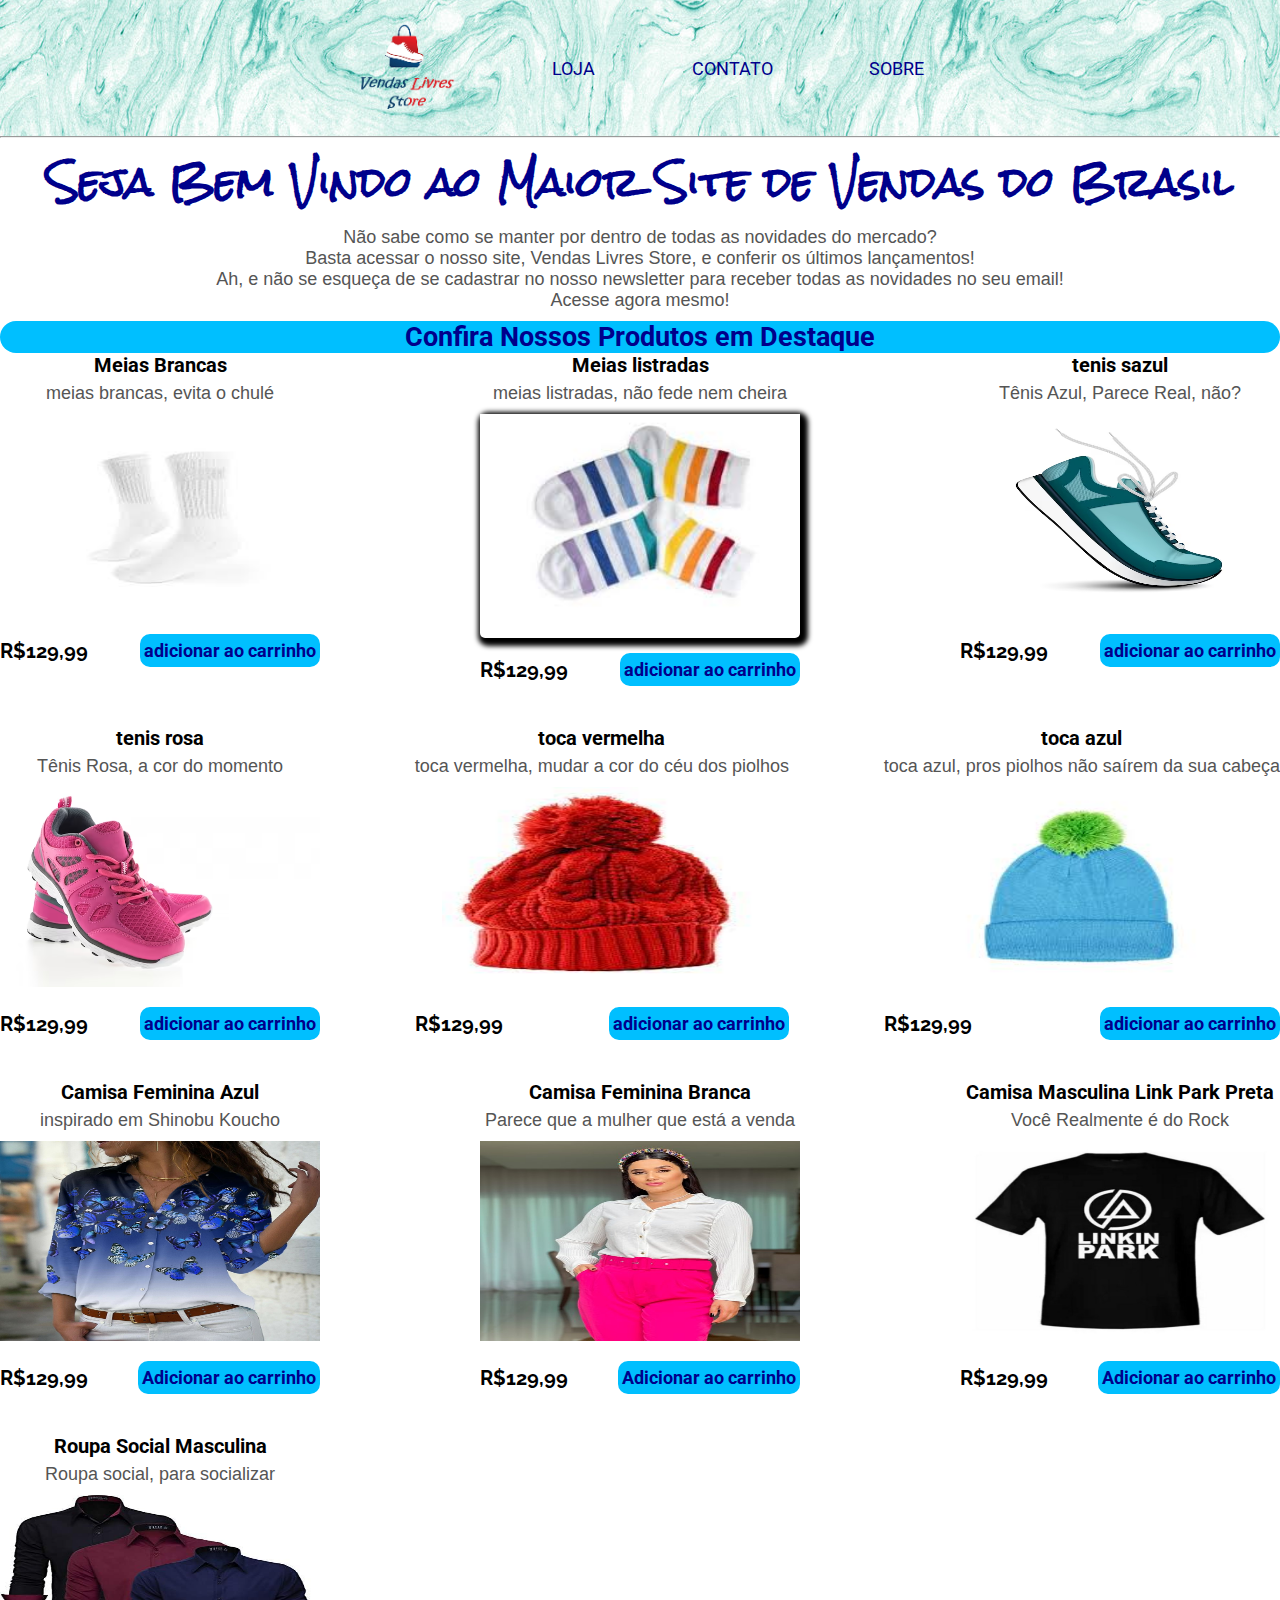
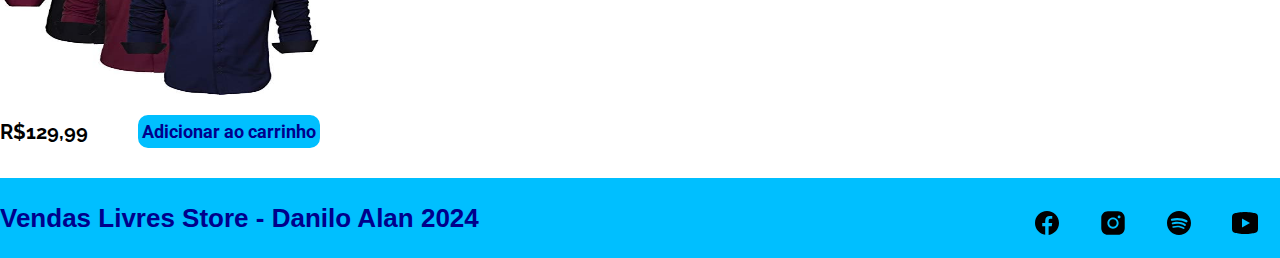
<file: index.html>
<!DOCTYPE html>
<html lang="pt-BR">
<head>
    <!-- meta: dados do navegador-->
        <meta charset="UTF-8">
        <meta http-equiv="X-UA-Compatible" content="IE=edge">
        <meta name="viewport" content="user-scalable=no, width=device-width, initial-scale=1.0">
        <meta name="description" content="Programador Front-End, Senai.">
        <meta name="keywords" content="HTML, CSS, JavaScript, Senai">
        <meta name="author" content="Danilo Alan"> 
        <title>Vendas Livres Store</title>
    <!--dados do navegador-->

    <!--link-->
    <link rel="stylesheet" href="css/style.css">
    <link rel="shortcut icon" href="images/35594.svg" type="image/svg">
</head>
<!--area do site-->
<body>
    <!-- header: cabeçalho-->
    <header class="main-header">

        <!--Navegação-->
        <nav class="main-nav-container">

            <!--Lista não ordenada-->
            <ul class="header-list-container">

                <!--Itens da lista-->
                <li class="nav-item"><!--Logotipo do site-->
                    <a href="index.html">
                        <img class="logo-zoom" src="images/logo.png" alt="logo" height="100" width="100">
                    </a>
                </li>

                <li class="nav-item">
                    <a href="loja.html">Loja</a>
                </li>

                <li class="nav-item">
                    <a href="contato.html">Contato</a>
                </li>

                <li class="nav-item">
                    <a href="sobre.html">Sobre</a>
                </li>
            </ul> 
        </nav>
        <hr>
    </header>

    <main>
        <!--titulo principal-->
        <h1 class="title-large">Seja Bem Vindo ao Maior Site de Vendas do Brasil</h1>

        <!--descrição do site-->
        <p class="description">
            Não sabe como se manter por dentro de todas as novidades do mercado?<br>
            Basta acessar o nosso site, Vendas Livres Store, e conferir os últimos lançamentos! <br>
            Ah, e não se esqueça de se cadastrar no nosso newsletter para receber todas as novidades no seu email!<br>
            Acesse agora mesmo! 
        </p>


                    <!--area de produtos-->
             <h2 class="emphasis">Confira Nossos Produtos em Destaque</h2>

        <div class="product-container">

            <div class="product"><!--1°-->
                <strong class="product-title">Meias Brancas</strong>
                <p class="description">meias brancas, evita o chulé</p>
                <img class="product-image" src="images/meia-braco.jpeg" alt="meia branca">
                <div class="product-price-container">
                <span class="product-price">R$129,99</span>
                <button class="button-hover" type="button">adicionar ao carrinho</button>
                </div>
            </div>


 
            <div class="product"><!--2°-->
                <strong class="product-title">Meias listradas</strong>
                <p class="description">meias listradas, não fede nem cheira</p>
                    <div class="product-box">
                <img class="product-image" src="images/meia-listrado.jpeg" alt="meia-listrado">
                    </div>
                <div class="product-price-container">
                <span class="product-price">R$129,99</span>
                <button class="button-hover" type="button">adicionar ao carrinho</button>
                </div>
            </div>



            <div class="product"><!--3°-->
                <strong class="product-title">tenis sazul</strong>
                <p class="description">Tênis Azul, Parece Real, não? </p>
                <img class="product-image" src="images/tenis-azul.jpeg" alt="tenis-azul">
                <div class="product-price-container">
                <span class="product-price">R$129,99</span>
                <button class="button-hover" type="button">adicionar ao carrinho</button>
                </div>
            </div>
       

            <div class="product"><!--4°-->
                <strong class="product-title">tenis rosa</strong>
                <p class="description"> Tênis Rosa, a cor do momento</p>
                <img class="product-image" src="images/tenis-rosa.jpeg" alt="tenis-rosa">
                <div class="product-price-container">
                <span class="product-price">R$129,99</span>
                <button class="button-hover" type="button">adicionar ao carrinho</button>
                </div>
            </div>
      


            <div class="product"><!--5°-->
                <strong class="product-title">toca vermelha</strong>
                <p class="description">toca vermelha, mudar a cor do céu dos piolhos</p>
                <img class="product-image" src="images/toca-vermelha.jpeg" alt="toca-vermelha">
                <div class="product-price-container">
                <span class="product-price">R$129,99</span>
                <button class="button-hover" type="button">adicionar ao carrinho</button>
                </div>
            </div>
  

          
                <div class="product"><!--6°-->
                <strong class="product-title">toca azul</strong>
                <p class="description">toca azul, pros piolhos não saírem da sua cabeça</p>
                <img class="product-image" src="images/toca-azul.jpeg" alt="toca-azul">
                <div class="product-price-container">
                <span class="product-price">R$129,99</span>
                <button class="button-hover" type="button">adicionar ao carrinho</button>
                    </div>
                </div>

          
                <div class="product">
                <strong class="product-title">Camisa Feminina Azul </strong>
                <p class="description">inspirado em Shinobu Koucho</p>
                <img class="product-image" src="images/feminina azul.jpg" alt="feminina azul">
                <div class="product-price-container">
                    <span class="product-price">R$129,99</span>
                    <button class="button-hover" type="button"> Adicionar ao carrinho</button>
                   </div>
                </div>

                <div class="product">
                <strong class="product-title">Camisa Feminina Branca</strong>
                <p class="description">Parece que a mulher que está a venda </p>
                <img class="product-image" src="images/feminina branca.jpg" alt="feminina branca">
                <div class="product-price-container">
                <span class="product-price">R$129,99</span>
                <button class="button-hover" type="button"> Adicionar ao carrinho</button>
                    </div>
                </div>

                <div class="product">
                <strong class="product-title">Camisa Masculina Link Park Preta</strong>
                <p class="description">Você Realmente é do Rock</p>
                <img class="product-image" src="images/park masculina preta.jpg" alt="link Park Masculina">
                <div class="product-price-container">
                <span class="product-price">R$129,99</span>
                <button class="button-hover" type="button"> Adicionar ao carrinho</button>
                    </div>
                </div>

                        <div class="product">
                        <strong class="product-title">Roupa Social Masculina</strong>
                        <p class="description">Roupa social, para socializar</p>
                        <img class="product-image" src="images/camisas sociais.jpg" alt="Social masculina">
                        <div class="product-price-container">
                            <span class="product-price">R$129,99</span>
                            <button class="button-hover" type="button"> Adicionar ao carrinho</button>
                        </div>
                    </div>
    </main>

    <!--rodapé do site-->
    <footer class="main-footer">
        <div class="main-footer-container"> 
            <h2 class="title-smaller"> Vendas Livres Store - Danilo Alan 2024</h2>
    
            <ul class="list-container">
    
                <li class="footer-item">
                    <a href="https://www.facebook.com/" target="_blank"><!--Target redireciona para um site externo-->
                        <img class="foto" src="images/facebook.svg" alt="facebook logo">
                    </a>
                </li>
    
            
                <li class="footer-item">
                    <a href="https://www.instagram.com/" target="_blank"><!--Target redireciona para um site externo-->
                        <img src="images/instagram.svg" alt="instagram logo">
                    </a>
                </li>
            
    
            
                <li class="footer-item">
                    <a href="https://www.spotify.com/" target="_blank"><!--Target redireciona para um site externo-->
                        <img src="images/spotify.svg" alt="spotify logo">
                    </a>
                </li>
            
                <li class="footer-item">
                    <a href="https://www.youtube.com/" target="_blank"><!--Target redireciona para um site externo-->
                        <img src="images/youtube.svg" alt="youtube logo">
                    </a>
                </li>
            </ul>
    
        </div>
<script src="script.js" defer></script>
    </footer>
</body>
</html>
</file>
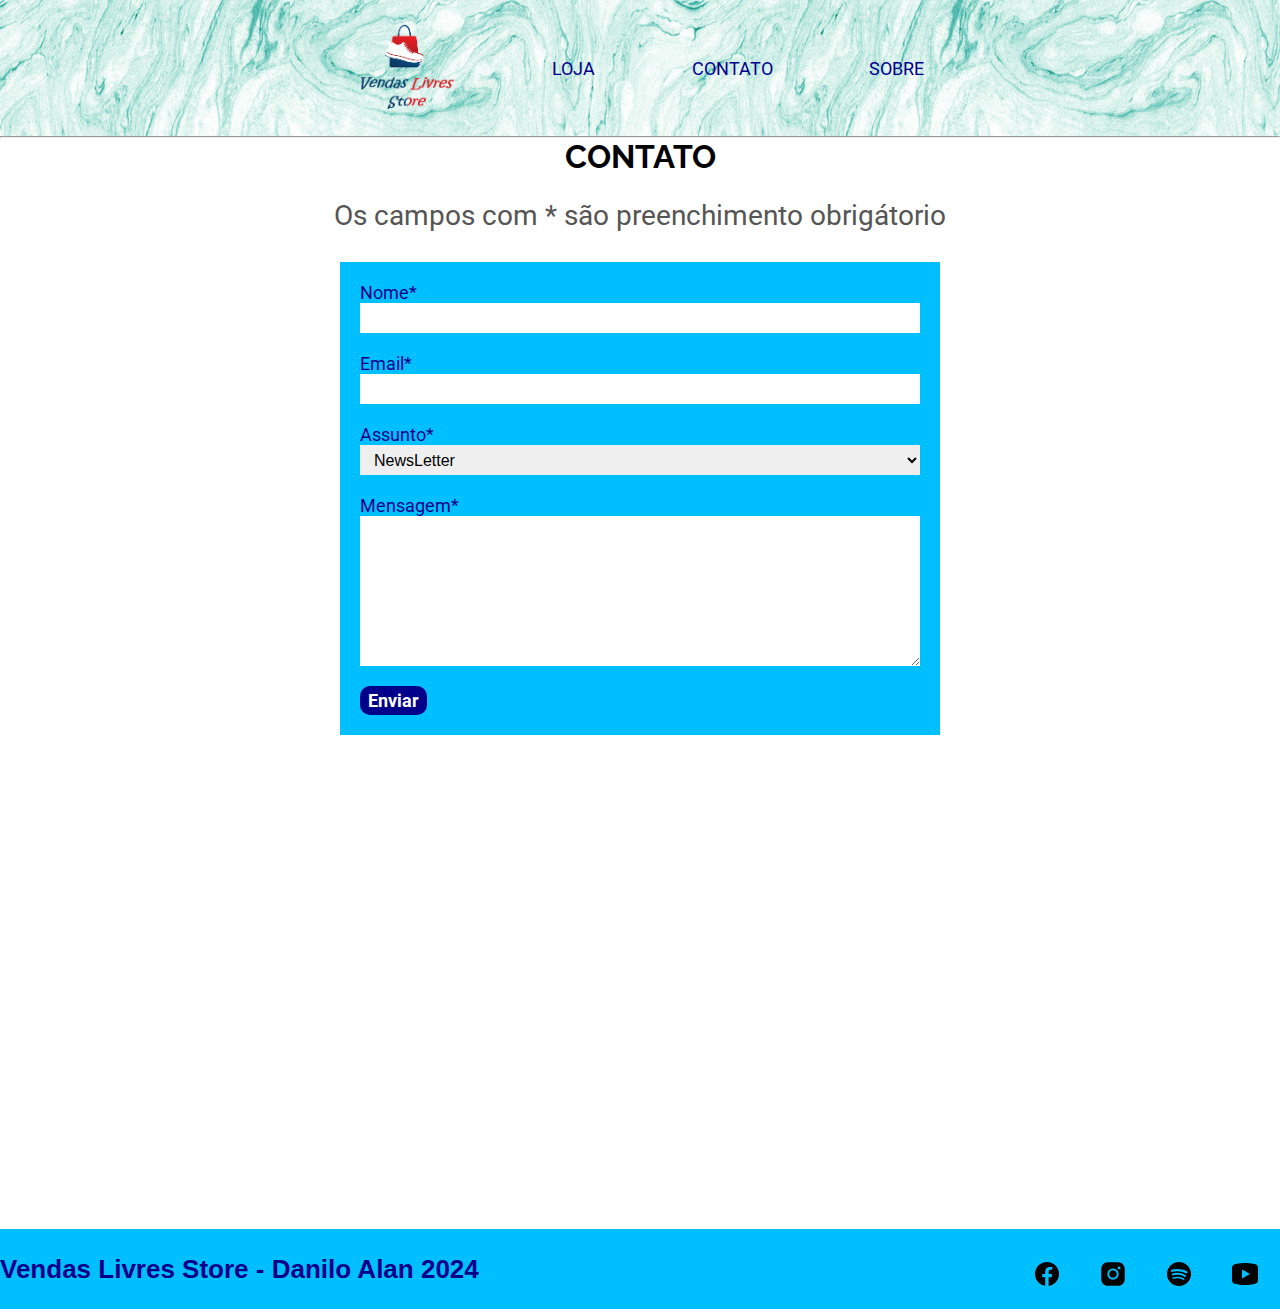
<file: contato.html>
<!DOCTYPE html>
<html lang="pt-BR">
<head>
    <!-- meta: dados do navegador-->
        <meta charset="UTF-8">
        <meta http-equiv="X-UA-Compatible" content="IE=edge">
        <meta name="viewport" content="user-scalable=no, width=device-width, initial-scale=1.0">
        <meta name="description" content="Programador Front-End, Senai.">
        <meta name="keywords" content="HTML, CSS, JavaScript, Senai">
        <meta name="author" content="Danilo Alan"> 
        <title>Vendas Livres Store | Contato</title>
    <!--dados do navegador-->

    <!--link-->
    <link rel="stylesheet" href="css/style.css">
    <link rel="shortcut icon" href="images/35594.svg" type="image/svg">
</head>
<!--area do site-->
<body>
    <!-- header: cabeçalho-->
    <header class="main-header">

        <!--Navegação-->
        <nav class="main-nav-container">

            <!--Lista não ordenada-->
            <ul class="header-list-container">

                <!--Itens da lista-->
                <li class="nav-item"><!--Logotipo do site-->
                    <a href="index.html">
                        <img class="logo-zoom" src="images/logo.png" alt="logo" height="100" width="100">
                    </a>

                </li>

                <li class="nav-item">
                    <a href="loja.html">Loja</a>
                </li>

                <li class="nav-item">
                    <a href="contato.html">Contato</a>
                </li>

                <li class="nav-item">
                    <a href="sobre.html">Sobre</a>
                </li>
            </ul> 
        </nav>
        <hr>
    
    </header>

    <main>

        <h2 class="title-median">Contato </h2>
        <p class="contact-text">Os campos com * são preenchimento obrigátorio</p>

        <!--Corpo de Formulário-->
<form class="contact">

<!--Campo de Formulário-->
            <label class="contact-label">
                Nome*
                <input class="contact-field" type="texto" required>
            </label>

            <label class="contact-label">
                Email*
                <input class="contact-field" type="email" required>
            </label>

            <label class="contact-label">
                Assunto*
            
                <select class="contact-field">
                    <option>NewsLetter</option>
                    <option>Dúvidas</option>
                    <option>Sugestões</option>
                    <option>Críticas</option>
                </select>
            </label>    
                    <label class="contact-label">
                    Mensagem*
                    <textarea class="contact-field" required></textarea>
                    </label>
            
                    <button class="button-form">Enviar</button>
            
</form>
<div class="contact-maps">
<iframe src="https://www.google.com/maps/embed?pb=!1m18!1m12!1m3!1d10398.446081370359!2d-43.28225527540075!3d-22.861460694040705!2m3!1f0!2f0!3f0!3m2!1i1024!2i768!4f13.1!3m3!1m2!1s0x997c7352b8f01f%3A0xdc43e9597c8e45ad!2sComplexo%20do%20Alem%C3%A3o%2C%20Rio%20de%20Janeiro%20-%20RJ!5e0!3m2!1spt-BR!2sbr!4v1709729753039!5m2!1spt-BR!2sbr" 
width="600" height="450" style="border:0;" allowfullscreen="" loading="lazy" referrerpolicy="no-referrer-when-downgrade"></iframe>
</div>

    </main>


   <!--rodapé do site-->
   <footer class="main-footer">
    <div class="main-footer-container"> 
        <h2 class="title-smaller"> Vendas Livres Store - Danilo Alan 2024</h2>

        <ul class="list-container">

            <li class="footer-item">
                <a href="https://www.facebook.com/" target="_blank"><!--Target redireciona para um site externo-->
                    <img class="foto" src="images/facebook.svg" alt="facebook logo">
                </a>
            </li>

        
            <li class="footer-item">
                <a href="https://www.instagram.com/" target="_blank"><!--Target redireciona para um site externo-->
                    <img src="images/instagram.svg" alt="instagram logo">
                </a>
            </li>
        

        
            <li class="footer-item">
                <a href="https://www.spotify.com/" target="_blank"><!--Target redireciona para um site externo-->
                    <img src="images/spotify.svg" alt="spotify logo">
                </a>
            </li>
        
            <li class="footer-item">
                <a href="https://www.youtube.com/" target="_blank"><!--Target redireciona para um site externo-->
                    <img src="images/youtube.svg" alt="youtube logo">
                </a>
            </li>
        </ul>

    </div>

</footer>


</body>
</html>
</file>
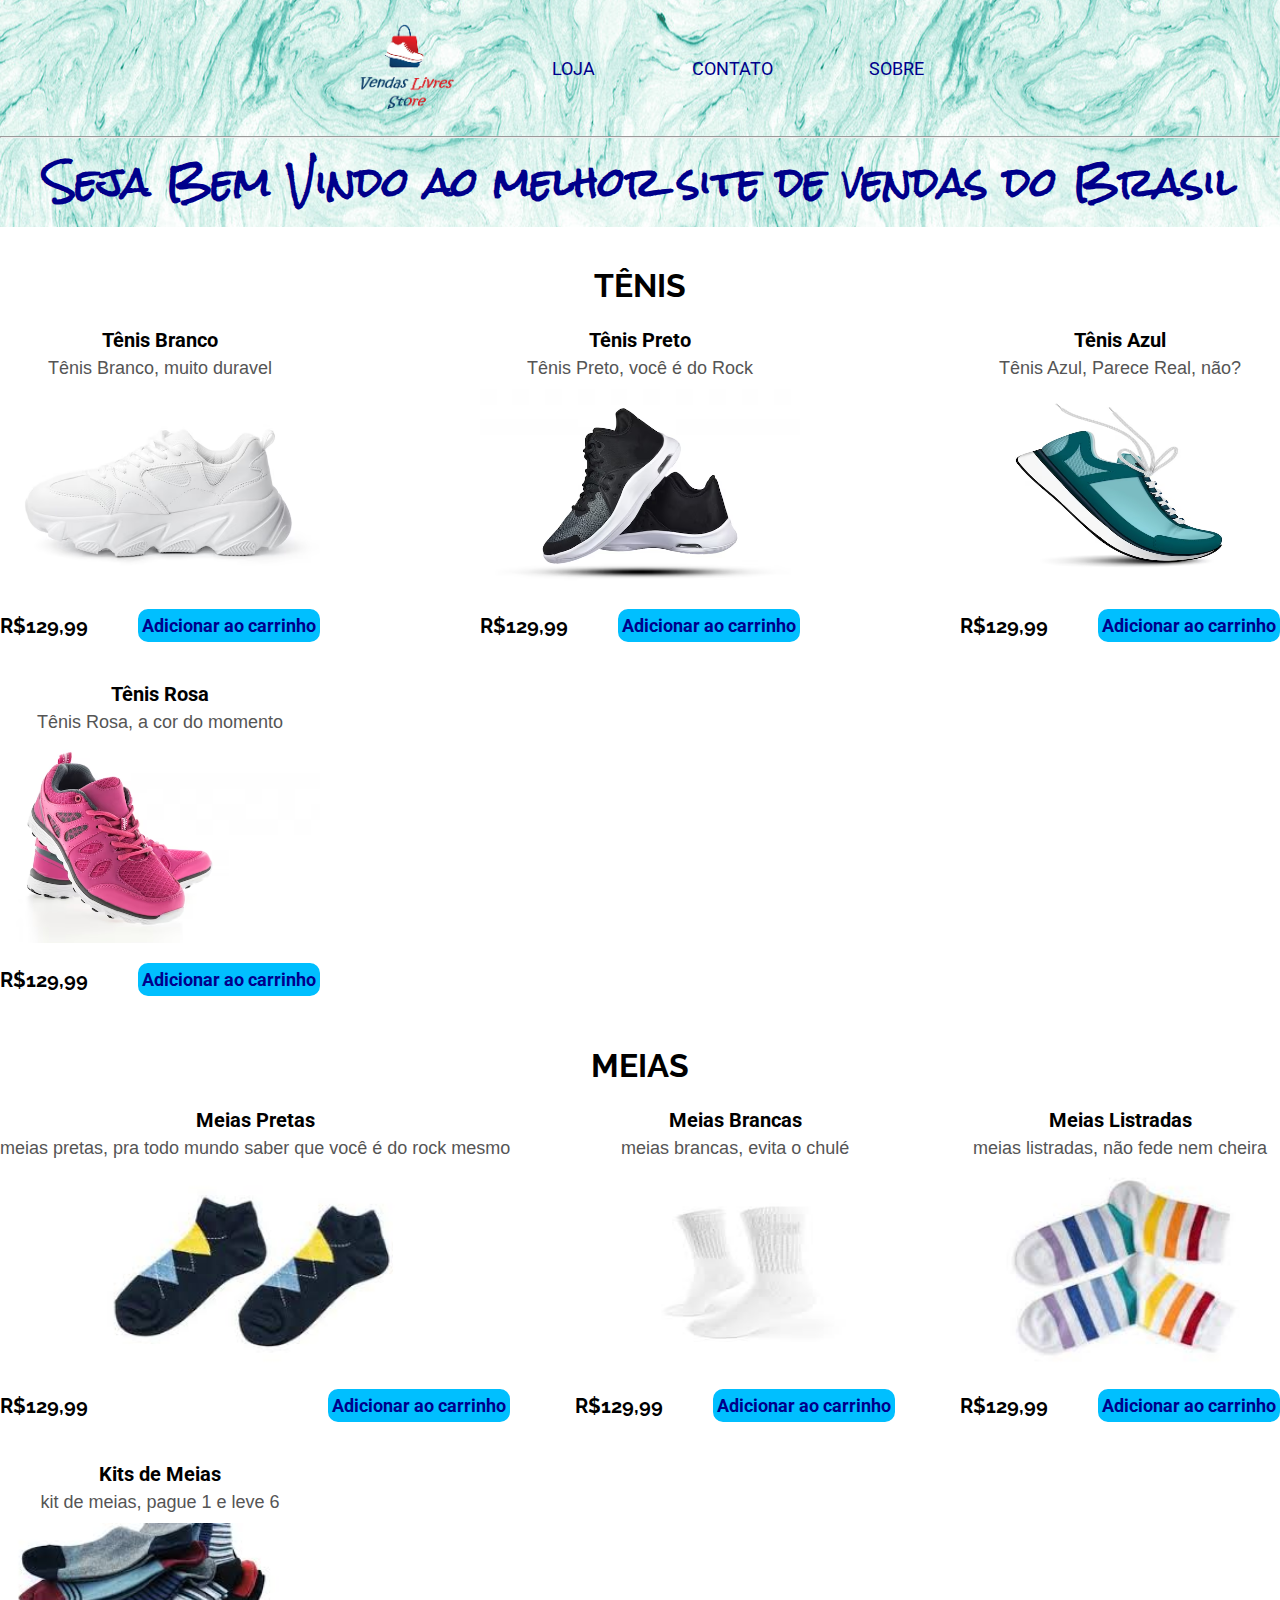
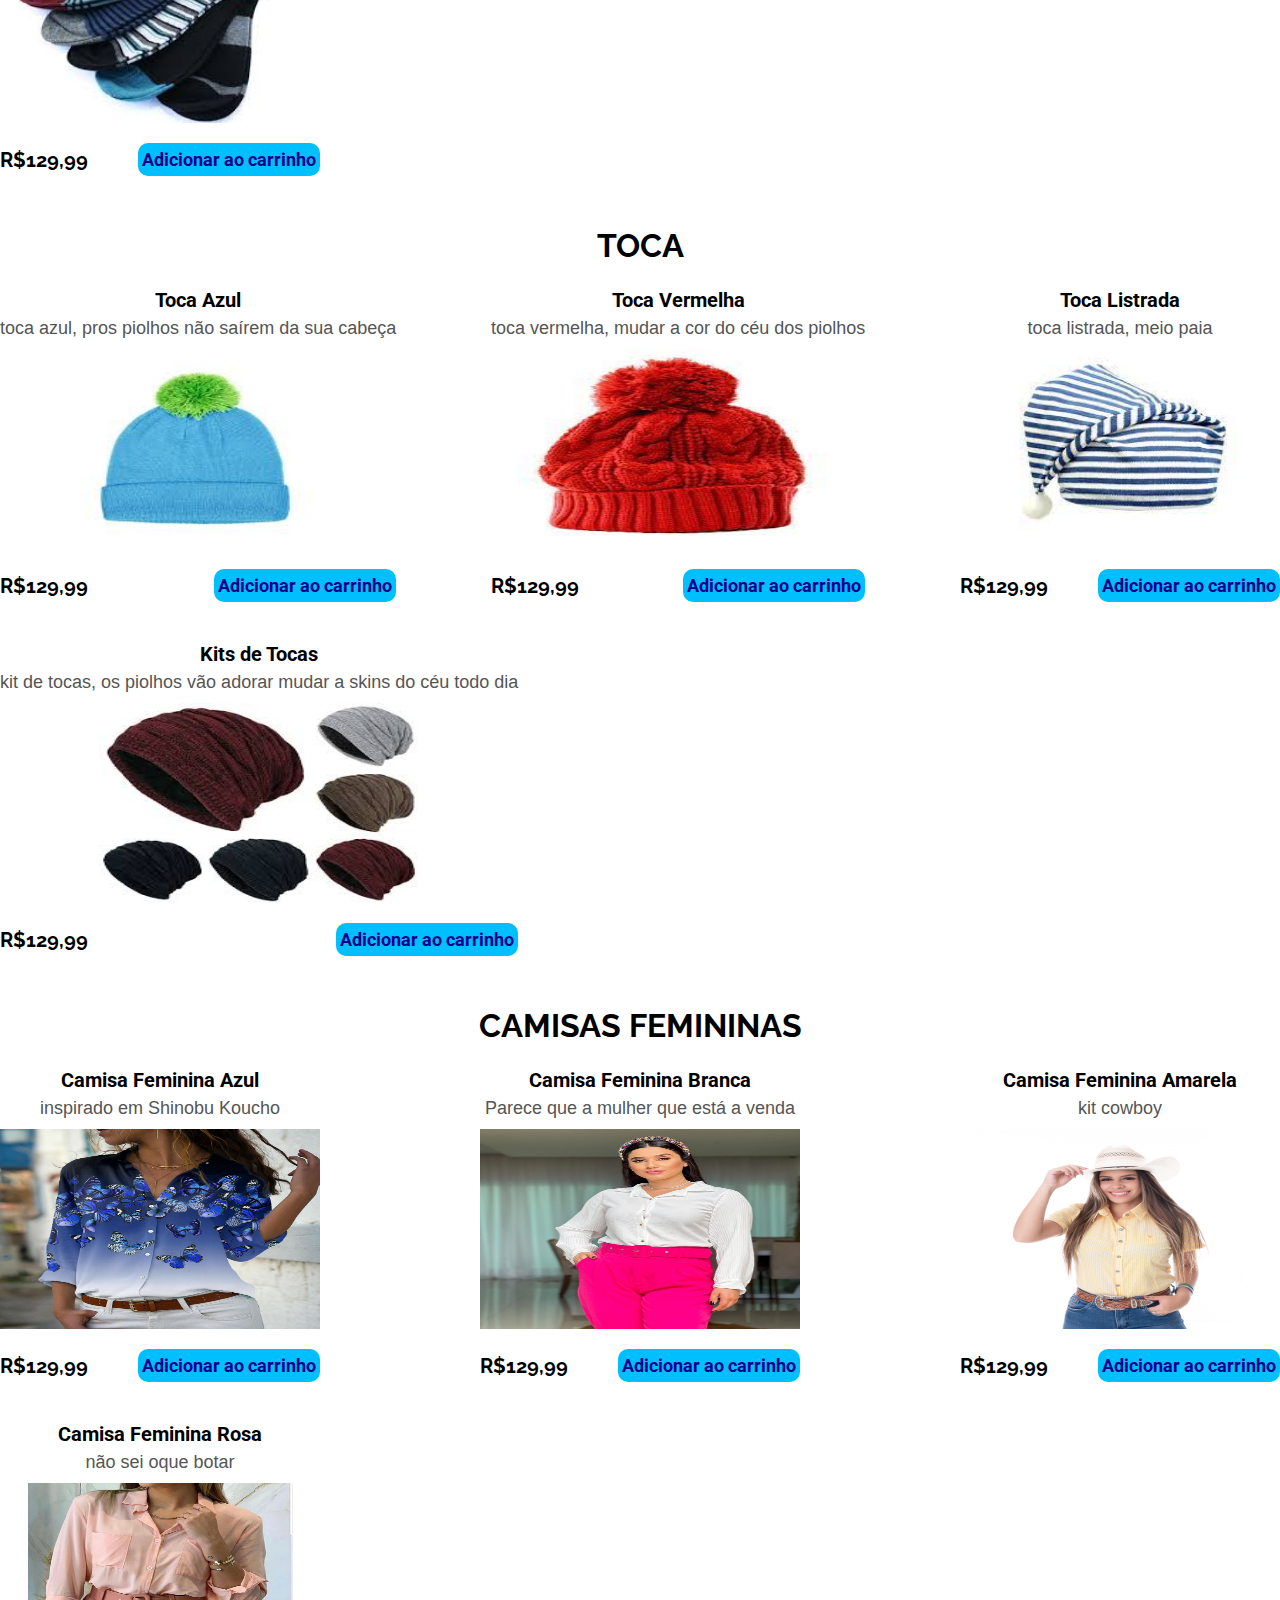
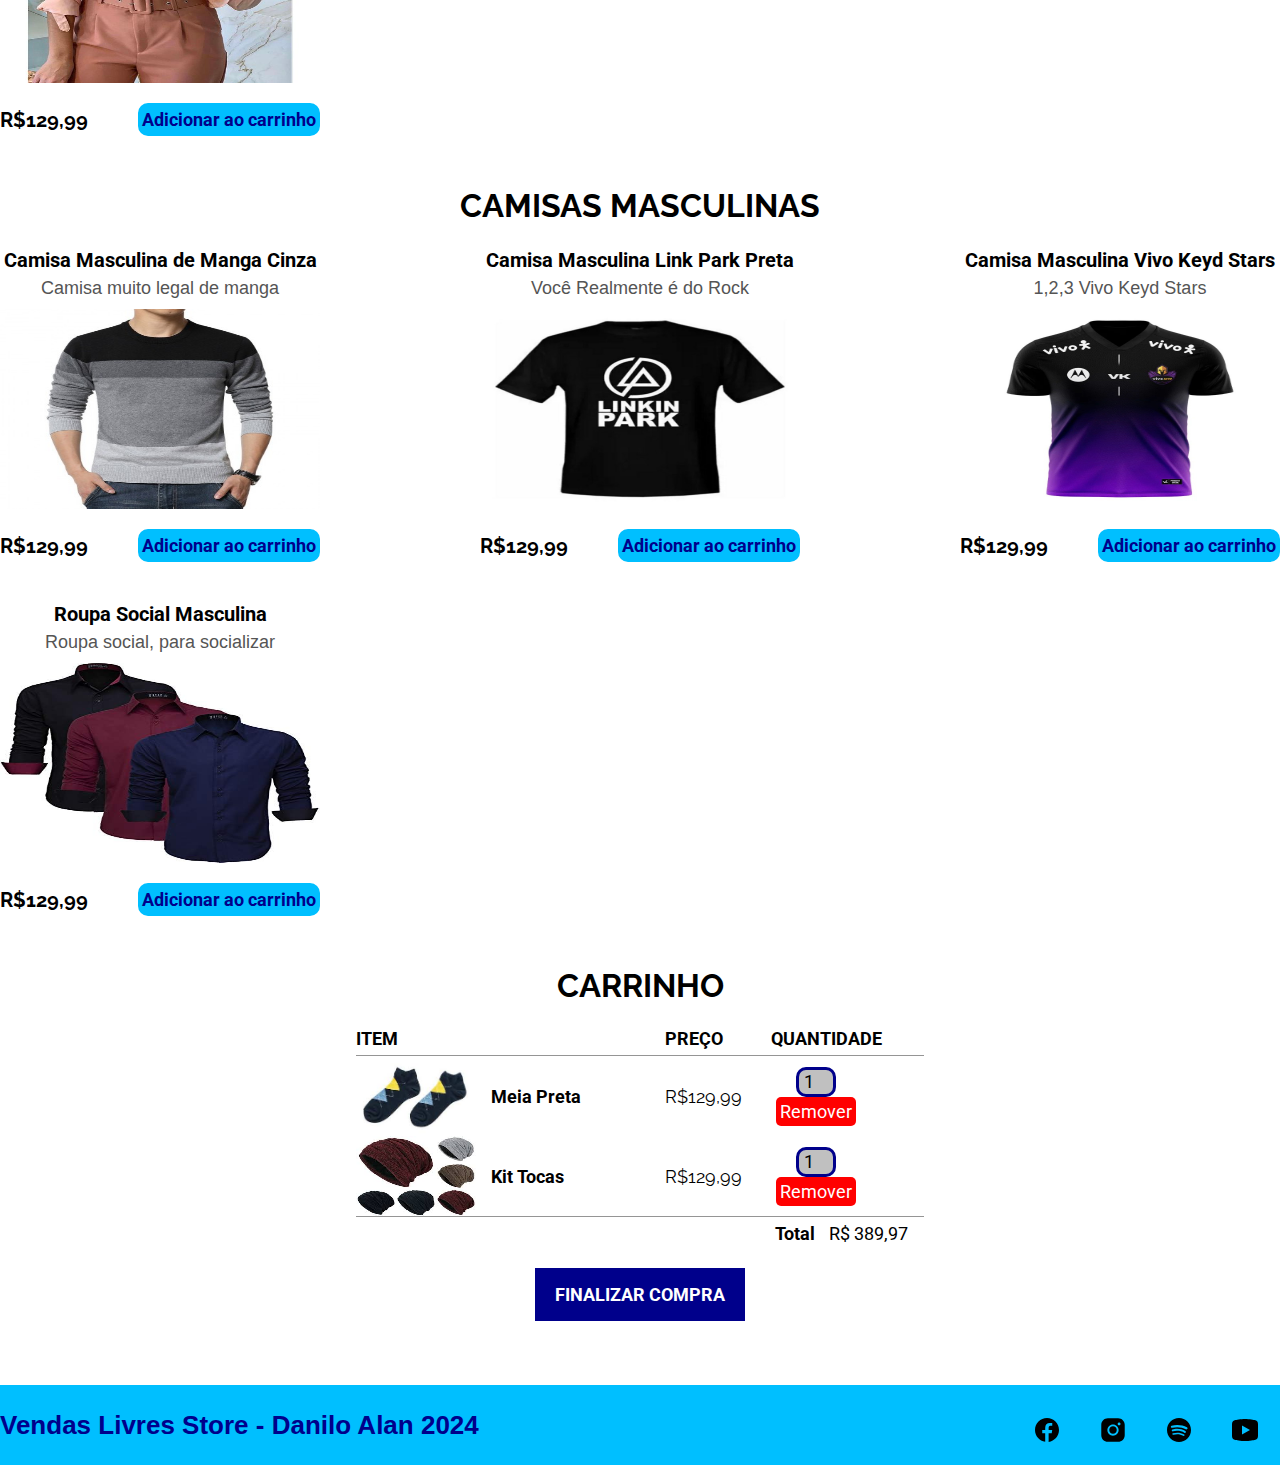
<file: loja.html>
<!DOCTYPE html>
<html lang="pt-BR">

<head>
    <!--Dados para o navegador-->
    <meta charset="UTF-8">
    <meta http-equiv="X-UA-Compatible" content="IE=edge">
    <!--Viewport é importante para a responsividade-->
    <meta name="viewport" content="user-scalable=no, width=device-width, initial-scale=1.0">
    <meta name="description" content="Programador Front-End, Senai.">
    <meta name="keywords" content="HTML, CSS, JavaScript, Senai">
    <meta name="author" content="DaniloAlan"> 

    <!--Título do site-->
    <title>vendas Livres Store | Loja</title>

    <!--Links-->
    <link rel="shortcut icon" href="images/35594.svg" type="image/svg">
    <link rel="stylesheet" href="css/style.css">
</head>

<!--Área do site-->
<body>

    <header class="main-header">

        <!--Navegação-->
        <nav class="main-nav-container">

            <!--Lista não ordenada-->
            <ul class="header-list-container">

                <!--Itens da lista-->
                <li class="nav-item"><!--Logotipo do site-->
                        <a href="index.html">
                            <img class="logo-zoom" src="images/logo.png" alt="logo" height="100" width="100">
                        </a>
                    

                </li>

                <li class="nav-item">
                    <a href="loja.html">Loja</a>

                    <ul class="sub-itens">

                        <li><a href="loja.html#tenis-section">Tênis</a></li>
                        <li><a href="loja.html#meias-section">Camisetas</a></li>
                        <li><a href="loja.html#tocas-section">Calças</a></li>

                    </ul>

                </li>

                <li class="nav-item">
                    <a href="contato.html">Contato</a>
                </li>

                <li class="nav-item">
                    <a href="sobre.html">Sobre</a>  
                </li>
            </ul> 
        </nav>
        <hr>
        <h2 class="title-large">Seja Bem Vindo ao melhor site de vendas do Brasil</h2>
    </header>

    <main class="main-about">

        <section>
            <h2 class="title-median">Tênis</h2>

            <div class="product-container">

                <div class="product">
                    <strong class="product-title">Tênis Branco</strong>
                    <p class="description">Tênis Branco, muito duravel</p>
                    <img class="product-image" src="images/tenis-branco.jpeg" alt="tenis-branco">
                    <div class="product-price-container">
                        <span class="product-price">R$129,99</span>
                        <button class="button-hover" type="button"> Adicionar ao carrinho</button>
            
                    </div>
    
                </div>

                <div class="product">
                    <strong class="product-title">Tênis Preto</strong>
                    <p class="description">Tênis Preto, você é do Rock</p>
                    <img class="product-image" src="images/tenis-preto.jpeg" alt="tenis-preto">
                    <div class="product-price-container">
                        <span class="product-price">R$129,99</span>
                        <button class="button-hover" type="button"> Adicionar ao carrinho</button>
            
                    </div>
    
                </div>

                <div class="product">
                    <strong class="product-title">Tênis Azul</strong>
                    <p class="description">Tênis Azul, Parece Real, não? </p>
                    <img class="product-image" src="images/tenis-azul.jpeg" alt="tenis-azul">
                    <div class="product-price-container">
                        <span class="product-price">R$129,99</span>
                        <button class="button-hover" type="button"> Adicionar ao carrinho</button>
            
                    </div>
    
                </div>

                <div class="product">
                    <strong class="product-title">Tênis Rosa</strong>
                    <p class="description"> Tênis Rosa, a cor do momento</p>
                    <img class="product-image" src="images/tenis-rosa.jpeg" alt="tenis-rosa">
                    <div class="product-price-container">
                        <span class="product-price">R$129,99</span>
                        <button class="button-hover" type="button"> Adicionar ao carrinho</button>
            
                    </div>
    
                </div>
        

            </div>

        </section>
        <br>
        <section>
            <h2 class="title-median">Meias</h2>

            <div class="product-container">

                <div class="product">
                    <strong class="product-title">Meias Pretas</strong>
                    <p class="description">meias pretas, pra todo mundo saber que você é do rock mesmo</p>
                    <img class="product-image" src="images/meia-preto.jpeg" alt="meia-preta">
                    <div class="product-price-container">
                        <span class="product-price">R$129,99</span>
                        <button class="button-hover" type="button"> Adicionar ao carrinho</button>
            
                    </div>
    
                </div>

                <div class="product">
                    <strong class="product-title">Meias Brancas</strong>
                    <p class="description">meias brancas, evita o chulé</p>
                    <img class="product-image" src="images/meia-braco.jpeg" alt="meia-branca">
                    <div class="product-price-container">
                        <span class="product-price">R$129,99</span>
                        <button class="button-hover" type="button"> Adicionar ao carrinho</button>
            
                    </div>
    
                </div>

                <div class="product">
                    <strong class="product-title">Meias Listradas</strong>
                    <p class="description">meias listradas, não fede nem cheira</p>
                    <img class="product-image" src="images/meia-listrado.jpeg" alt="meia-listrada">
                    <div class="product-price-container">
                        <span class="product-price">R$129,99</span>
                        <button class="button-hover" type="button"> Adicionar ao carrinho</button>
            
                    </div>
    
                </div>

                <div class="product">
                    <strong class="product-title"> Kits de Meias</strong>
                    <p class="description">kit de meias, pague 1 e leve 6</p>
                    <img class="product-image" src="images/meia-kit.jpeg" alt="kit-meias">
                    <div class="product-price-container">
                        <span class="product-price">R$129,99</span>
                        <button class="button-hover" type="button"> Adicionar ao carrinho</button>
            
                    </div>
    
                </div>



            </div>


        </section>
        <br>
        <section>
            <h2 class="title-median">Toca</h2>

            <div class="product-container">

                <div class="product">
                    <strong class="product-title">Toca Azul</strong>
                    <p class="description">toca azul, pros piolhos não saírem da sua cabeça</p>
                    <img class="product-image" src="images/toca-azul.jpeg" alt="toca-azul">
                    <div class="product-price-container">
                        <span class="product-price">R$129,99</span>
                        <button class="button-hover" type="button"> Adicionar ao carrinho</button>
            
                    </div>
    
                </div>

                <div class="product">
                    <strong class="product-title">Toca Vermelha</strong>
                    <p class="description">toca vermelha, mudar a cor do céu dos piolhos</p>
                    <img class="product-image" src="images/toca-vermelha.jpeg" alt="toca-vermelha">
                    <div class="product-price-container">
                        <span class="product-price">R$129,99</span>
                        <button class="button-hover" type="button"> Adicionar ao carrinho</button>
            
                    </div>
    
                </div>

                <div class="product">
                    <strong class="product-title">Toca Listrada</strong>
                    <p class="description">toca listrada, meio paia</p>
                    <img class="product-image" src="images/toca-listrada.jpeg" alt="toca-listrada">
                    <div class="product-price-container">
                        <span class="product-price">R$129,99</span>
                        <button class="button-hover" type="button"> Adicionar ao carrinho</button>
            
                    </div>
    
                </div>

                <div class="product">
                    <strong class="product-title"> Kits de Tocas</strong>
                    <p class="description">kit de tocas, os piolhos vão adorar mudar a skins do céu todo dia</p>
                    <img class="product-image" src="images/toca-kit.jpeg" alt="toca-kit">
                    <div class="product-price-container">
                        <span class="product-price">R$129,99</span>
                        <button class="button-hover" type="button"> Adicionar ao carrinho</button>
            
                    </div>
    
                </div>

            </div>

        </section>

        <br>

        <section>
            <h2 class="title-median">Camisas Femininas</h2>

            <div class="product-container">

                <div class="product">
                    <strong class="product-title">Camisa Feminina Azul </strong>
                    <p class="description">inspirado em Shinobu Koucho</p>
                    <img class="product-image" src="images/feminina azul.jpg" alt="feminina azul">
                    <div class="product-price-container">
                        <span class="product-price">R$129,99</span>
                        <button class="button-hover" type="button"> Adicionar ao carrinho</button>
            
                    </div>
    
                </div>

                <div class="product">
                    <strong class="product-title">Camisa Feminina Branca</strong>
                    <p class="description">Parece que a mulher que está a venda </p>
                    <img class="product-image" src="images/feminina branca.jpg" alt="feminina branca">
                    <div class="product-price-container">
                        <span class="product-price">R$129,99</span>
                        <button class="button-hover" type="button"> Adicionar ao carrinho</button>
            
                    </div>
    
                </div>

                <div class="product">
                    <strong class="product-title">Camisa Feminina Amarela</strong>
                    <p class="description">kit cowboy</p>
                    <img class="product-image" src="images/feminina marela.jpg" alt="feminina amarela">
                    <div class="product-price-container">
                        <span class="product-price">R$129,99</span>
                        <button class="button-hover" type="button"> Adicionar ao carrinho</button>
            
                    </div>
    
                </div>

                <div class="product">
                    <strong class="product-title">Camisa Feminina Rosa</strong>
                    <p class="description">não sei oque botar</p>
                    <img class="product-image" src="images/feminina rosa.jpeg" alt="feminina rosa">
                    <div class="product-price-container">
                        <span class="product-price">R$129,99</span>
                        <button class="button-hover" type="button"> Adicionar ao carrinho</button>
            
                    </div>
    
                </div>

            </div>

        </section>

        <br>

        <section>
            <h2 class="title-median">Camisas Masculinas</h2>

            <div class="product-container">

                <div class="product">

                    <strong class="product-title">Camisa Masculina de Manga Cinza</strong>
                    <p class="description">Camisa muito legal de manga</p>
                    <img class="product-image" src="images/manga M cinza.jpg" alt="camisa de manga cinza">
                    <div class="product-price-container">
                        <span class="product-price">R$129,99</span>
                        <button class="button-hover" type="button"> Adicionar ao carrinho</button>
            
                    </div>
    
                </div>

                <div class="product">
                    <strong class="product-title">Camisa Masculina Link Park Preta</strong>
                    <p class="description">Você Realmente é do Rock</p>
                    <img class="product-image" src="images/park masculina preta.jpg" alt="link Park Masculina">
                    <div class="product-price-container">
                        <span class="product-price">R$129,99</span>
                        <button class="button-hover" type="button"> Adicionar ao carrinho</button>
            
                </div>
    
                </div>

                <div class="product">
                    <strong class="product-title">Camisa Masculina Vivo Keyd Stars</strong>
                    <p class="description">1,2,3 Vivo Keyd Stars</p>
                    <img class="product-image" src="images/camisa M keyd.jpg" alt="Masculina Keyd">
                    <div class="product-price-container">
                        <span class="product-price">R$129,99</span>
                        <button class="button-hover" type="button"> Adicionar ao carrinho</button>
            
                    </div>
    
                </div>

                <div class="product">
                    <strong class="product-title">Roupa Social Masculina</strong>
                    <p class="description">Roupa social, para socializar</p>
                    <img class="product-image" src="images/camisas sociais.jpg" alt="Social masculina">
                    <div class="product-price-container">
                        <span class="product-price">R$129,99</span>
                        <button class="button-hover" type="button"> Adicionar ao carrinho</button>
            
                    </div>
    
                </div>

            </div>

        </section>
        <br>
        <section class="container">

            <h2 class="title-median">Carrinho</h2>

            <table class="cart-table">
            <thead> <!--Cabeçalho da tabela-->
                <tr> <!--Linha da tabela-->
                    <th class="table-head-item first-col">Item</th>
                    <th class="table-head-item second-col">Preço</th>
                    <th class="table-head-item third-col">Quantidade</th>
                </tr>        
            </thead>
            
            <tbody> <!--Corpo da tabela-->

                <tr class="cart-product"> 

                    <td class="product-identification"> <!--Coluna-->
                        <img class="cart-product-image" src="images/meia-preto.jpeg" alt="meia-preta">
                        <strong class="cart-product-title">Meia Preta</strong>
                    </td>

                    <td>
                        <span class="cart-product-price">R$129,99</span>
                    </td>

                    <td>
                        <input class="product-qnt-input" type="number" value="1" min="0">
                        <button class="remove-product-button" type="button">Remover</button>
                    </td>

                </tr>

                <tr class="cart-product"> 

                    <td class="product-identification"> <!--Coluna-->
                        <img class="cart-product-image" src="images/toca-kit.jpeg" alt="toca-kit">
                        <strong class="cart-product-title">Kit Tocas</strong>
                    </td>

                    <td>
                        <span class="cart-product-price">R$129,99</span>
                    </td>

                    <td>
                        <input class="product-qnt-input" type="number" value="1" min="0">
                        <button class="remove-product-button" type="button">Remover</button>
                    </td>

                </tr>

        </tbody>

        <tfoot> <!--Rodapé da tabela-->
            <tr>
                <td class="cart-total-container" colspan="3">
                    <strong>Total</strong>
                    <span>R$ 389,97</span>
                </td>
            </tr>
        </tfoot>
        </table>
        <button class="purchase-button" type="button">Finalizar compra</button>
        </section>

    </main>

<!--Rodapé do site-->
<footer class="main-footer">
    <div class="main-footer-container"> 
        <h2 class="title-smaller"> Vendas Livres Store - Danilo Alan 2024</h2>

        <ul class="list-container">

            <li class="footer-item">
                <a href="https://www.facebook.com/" target="_blank"><!--Target redireciona para um site externo-->
                    <img class="foto" src="images/facebook.svg" alt="facebook logo">
                </a>
            </li>

        
            <li class="footer-item">
                <a href="https://www.instagram.com/" target="_blank"><!--Target redireciona para um site externo-->
                    <img src="images/instagram.svg" alt="instagram logo">
                </a>
            </li>
        

        
            <li class="footer-item">
                <a href="https://www.spotify.com/" target="_blank"><!--Target redireciona para um site externo-->
                    <img src="images/spotify.svg" alt="spotify logo">
                </a>
            </li>
        
            <li class="footer-item">
                <a href="https://www.youtube.com/" target="_blank"><!--Target redireciona para um site externo-->
                    <img src="images/youtube.svg" alt="youtube logo">
                </a>
            </li>
        </ul>

    </div>

</footer>

</body>
</html>
</file>
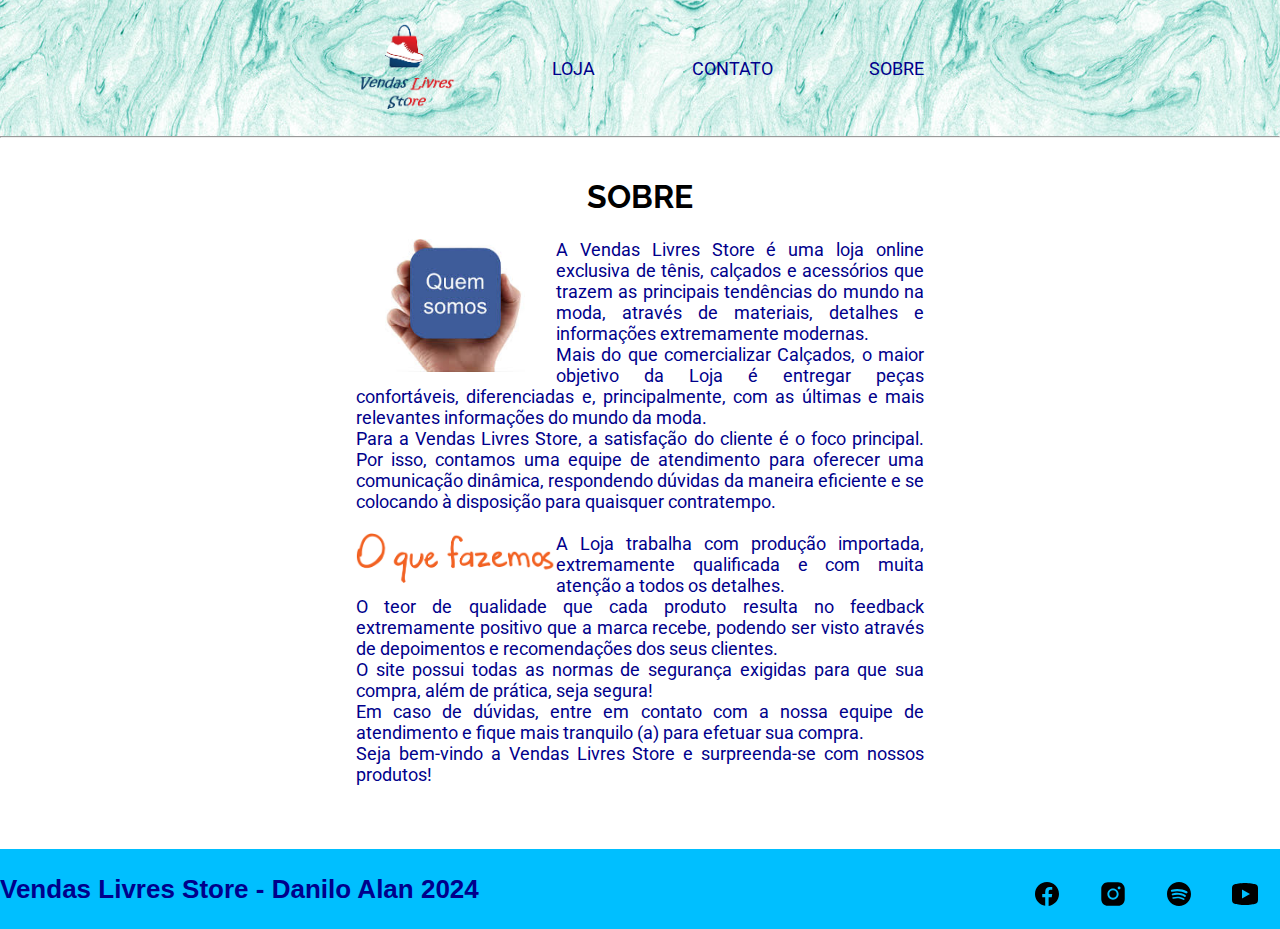
<file: sobre.html>
<!DOCTYPE html>
<html lang="pt-BR">
<head>
    <!-- meta: dados do navegador-->
        <meta charset="UTF-8">
        <meta http-equiv="X-UA-Compatible" content="IE=edge">
        <meta name="viewport" content="user-scalable=no, width=device-width, initial-scale=1.0">
        <meta name="description" content="Programador Front-End, Senai.">
        <meta name="keywords" content="HTML, CSS, JavaScript, Senai">
        <meta name="author" content="Danilo Alan"> 
        <title>Vendas Livres Store | Sobre</title>
    <!--dados do navegador-->

    <!--link-->
    <link rel="stylesheet" href="css/style.css">
    <link rel="shortcut icon" href="images/35594.svg" type="image/svg">
</head>
<!--area do site-->
<body>
    <!-- header: cabeçalho-->
    <header class="main-header">

        <!--Navegação-->
        <nav class="main-nav-container">

            <!--Lista não ordenada-->
            <ul class="header-list-container">

                <!--Itens da lista-->
                <li class="nav-item"><!--Logotipo do site-->
                    <a href="index.html">
                        <img class="logo-zoom" src="images/logo.png" alt="logo" height="100" width="100">
                    </a>
                </li>

                <li class="nav-item">
                    <a href="loja.html">Loja</a>
                </li>

                <li class="nav-item">
                    <a href="contato.html">Contato</a>
                </li>

                <li class="nav-item">
                    <a href="sobre.html">Sobre</a>
                </li>
            </ul> 
        </nav>
        <hr>
    </header>

    <main class="main-about"> <!--conteudo-->

            <div class="container"> <!--area do conteudo-->
            
        <h2 class="title-median">Sobre</h2>
        <img  class="about-image" src="images/sobre.png" alt="sobre">
        <p class="about-description">A Vendas Livres Store é uma loja online exclusiva de tênis,
             calçados e acessórios que trazem as principais tendências do mundo na moda,
              através de materiais, detalhes e informações extremamente modernas. <br>
               Mais do que comercializar  Calçados, o maior objetivo da Loja é entregar peças confortáveis,
                diferenciadas e, principalmente, com as últimas e mais relevantes informações do mundo da moda.<br>
                 Para a Vendas Livres Store, a satisfação do cliente é o foco principal.
                  Por isso, contamos uma equipe de atendimento para oferecer uma comunicação dinâmica,
                      respondendo dúvidas da maneira eficiente e se colocando à disposição para quaisquer contratempo.
     
                    </p>
                    <br>

        <img  class="about-image" src="images/fazemos.png" alt="fazemos"> 
        <p class="about-description"> A Loja trabalha com produção importada, extremamente qualificada e com muita atenção a todos os detalhes.<br>                
                O teor de qualidade que cada produto resulta no feedback extremamente positivo que a marca recebe,
                 podendo ser visto através de depoimentos e recomendações dos seus clientes.<br>
                  O site possui todas as normas de segurança exigidas para que sua compra, além de prática, seja segura!<br> 
                  Em caso de dúvidas, entre em contato com a nossa equipe de atendimento e fique mais tranquilo (a) para efetuar sua compra.<br>
                  Seja bem-vindo a Vendas Livres Store e surpreenda-se com nossos produtos!</p>

                </div>
    </main>

<!--rodapé do site-->
<footer class="main-footer">
    <div class="main-footer-container"> 
        <h2 class="title-smaller"> Vendas Livres Store - Danilo Alan 2024</h2>

        <ul class="list-container">

            <li class="footer-item">
                <a href="https://www.facebook.com/" target="_blank"><!--Target redireciona para um site externo-->
                    <img class="foto" src="images/facebook.svg" alt="facebook logo">
                </a>
            </li>

        
            <li class="footer-item">
                <a href="https://www.instagram.com/" target="_blank"><!--Target redireciona para um site externo-->
                    <img src="images/instagram.svg" alt="instagram logo">
                </a>
            </li>
        

        
            <li class="footer-item">
                <a href="https://www.spotify.com/" target="_blank"><!--Target redireciona para um site externo-->
                    <img src="images/spotify.svg" alt="spotify logo">
                </a>
            </li>
        
            <li class="footer-item">
                <a href="https://www.youtube.com/" target="_blank"><!--Target redireciona para um site externo-->
                    <img src="images/youtube.svg" alt="youtube logo">
                </a>
            </li>
        </ul>

    </div>

</footer>


</body>
</html>
</file>
<file: css/style.css>
@import url('https://fonts.googleapis.com/css2?family=Madimi+One&family=Raleway:ital,wght@0,100..900;1,100..900&family=Roboto&family=Rock+Salt&display=swap');
/*reset*/

*{ margin: 0;
padding: 0;
box-sizing: border-box;}


/*dar a fonte a todo body, com peso regular a 400 e tamanho 22px
caso não tenha a fonte importada vai usar a secundaria*/
body, button, input {
    font: 400 18px "Roboto", sans-serif;
}

li{
    list-style: none;
}
/*reset*/

:root {
    --blue: #00008B;
    --gray: #555555;
    --skyblue: #00bFFF;
    --silver: #c0c0c0;
    --red: #ff0000;
    ---white: #ffffff;
    --darkgray: #959595;
}

.red {
    color: red;
    font-family: "Rock Salt", cursive;
}

.main-header {
    background-image:url(background-image.png);
    background-position:50% 39% ;/*alinhamento nos eixos x e y*/
    display: flex;  /* colocar elementos centralizados */
    flex-direction: column; /*alinhar elementos em baixo um do outro*/
    align-items: center; /*centralizar elementos*/
}

.main-nav-container {
width: 100%; /*cupar toda area disponivel*/
max-width: 600px; /*travar a largura maxima em definir para objetos*/
padding: 0 16px; /*primerio é cima  e baixo, segundo é esquerda e direita*/

}

.header-list-container {
    display: flex;
    justify-content: space-between; /*espaçamento entre itens*/
    align-items: center;
    padding: 16px 0;
}

.nav-item {
text-transform: uppercase; /*transformar letras em maiúsculas*/
color:#00008B ;
}

.nav-item a {
  text-decoration: none;/**/
  color: inherit; /*herda a cor do pai()nsv item*/
}

.nav-item :hover{
transition: 0.2s; /*atrasar o tempo que a cor muda*/
    color:#00008bb3;
}

hr {
    width: 100%;
}

.main-about {
    padding: 40px 0 64px;
}

.container {
    max-width: 600px;
    padding: 0 16px;
    margin: 0 auto;
}
.title-median {
    font-family: "Raleway", sans-serif; /*pega a fonte importada, caso não encontre utiliza a sans-serif (padrão)*/
font-size: 32px;
text-align: center;
text-transform: uppercase;
margin-bottom: 24px;
}

.about-image {
    float:left; /*alinha a imagem a esquerda*/
    margin: 0 20x 10px 0;
    /*diminuir o tamanho das imagens */
    width: 200px;/*largura*/
    height: auto;/*altura, evita a distorção das imagens*/
}

.about-description {
color: var(--blue) ; /*utiliza variavel de cor criado anteiormente*/
text-align: justify; /*justifica o texto*/
}

/*Footer*/

.main-footer{
    background-color: var(--skyblue); /*cor do fundo*/
padding: 15px 0;/*espaçamento cima/baixo, esquerda/direita*/
}

.list-container{

    display: flex; /*deixar tudo na mesma linha*/
    align-items: center;/*alinha itens no centro*/
    justify-content: space-between;/*coloca nome de ladoa lista de conteudo*/
}

.main-footer-container{

    display: flex; /*deixar tudo na mesma linha*/
    align-items: center;/*alinha itens no centro*/
    justify-content: space-between;/*coloca nome de ladoa lista de conteudo*/
}

.title-smaller {
    font-family: "Relaway", sans-serif; /*importa a fonte*/
    font-size: 26px; /*aumenta o tamanho das letras*/
color: var(--blue); /*aplica cor de acordo com a variavel*/
}

.footer-item {
    width: 50px;
    height: 50px;
    padding: 15px 0;/*espaçamento cima/baixo, esquerda/direita*/
}

.footer-item + .footer-item {
    margin-left: 16px; /*aplica a mesma class seguindo em diante, ate chegar no fim*/
}




/*CONTATO.HTML*/

.contact-text {
text-align: center;
margin-bottom: 30px;
font-size: 28px;
color: var(--gray);
}

.contact {
    background-color: var(--skyblue); /*cor do fundo do formulario*/
    padding: 20px; /*espaçamento*/
    max-width: 600px; /*tamanho definido para o projeto*/
    margin-left: auto;/*empurra para a direita*/
    margin-right: auto;/*empurra para a esquerda*/
    margin-bottom: 20px;
}

.contact-label {

display: block; /*coloca os elementos um em cima do outro */
margin-bottom: 20px; /*espaçamento para baixo*/
color: var(--blue);
}

.contact-field {
    display: block; /*coloca os elementos um em cima do outro */
width: 100%; /*ocupa o espaço maximo disponivel*/
height: 30px; /*aumenta a altura do campo*/
font-size: 16px; /*aumenta o tamanho da fonte*/
padding-left: 10px; /*empurra o elemento para dentro do campo para a esquerda*/
border: none;
}

.contact-field:focus { /*troca a cor de fundo da area do formulario*/
    background-color: var(--silver); /*cor de fundo */
    outline: none; /*remove a linha interna do formulario*/
}

textarea.contact-field {
    height: 150px; /*altera a altura do campo*/
    padding: 10px;/* dar espaçamento */
    font-family: "Roboto",Calibri;
}

.button-form {
background-color: var(--blue); /* cor de fundo*/
color: var(---white); /*cor da fonte do botao*/
border-radius: 10px; /*curvatura*/
border: 2px solid var(--blue);
padding: 2px 6px; /*espaçamento*/
font-weight: bold;
cursor: pointer; /*muda a seta para a mao*/
}

.button-form:hover {
background-color: var(---white);
color: var(--blue);
}

.contact-maps {
 max-width: 600px;
 margin-left: auto;
 margin-right: auto;
 padding-bottom: 20px;
}


/*index*/

.title-header {
    font-family: "Madimi One", cursive; /*fonte importadaa*/
    color: var(--blue); /*cor da letra*/
    font-size: 38px; /*tamanho*/
    padding-bottom: 10px; /*espaçamento*/
}

.title-large {
    font-family: "Rock Salt", cursive; /*fonte importada*/
    font-size: 38px; /*tamango da fonte*/
    color: var(--blue);
    text-align: center;/*alinhar no centro*/
}

.description {
    text-align: center;
    color: var(--gray);
    padding-bottom: 10px;
    font-family: "Ralawey",sans-serif;
}

.emphasis {
background-color: var(--skyblue);
color: var(--blue);
border-radius: 25px;
text-align: center;
}

.product-container {
display: flex;
flex-wrap: wrap;
justify-content: space-between;
gap: 40px;
padding-bottom: 30px;
}

.product{
    display: flex;
    flex-direction: column;
    align-items: center;
}

.product-title {
    font-size:20px;
    margin-bottom: 6px;
}

.product-image {
    width: 320px;
    height: 200px;
    margin-bottom: 20px;
}

.product-price-container{
width: 100%;
display: flex;
justify-content: space-between;
align-items: center;
}

.product-price {
    font-family: "Raleway", sans-serif;
    font-weight: bold;
    font-size: 20px;
}

.button-hover {
    background-color: var(--skyblue);
    color: var(--blue);
border: 2px solid var(--skyblue);
border-radius: 10px;
cursor: pointer; /*muda a seta para a mao*/
padding: 4px 2px; /*espaçamento*/
font-weight: bold;
}

.button-hover:hover {
    background-color:transparent;
    color: var(--skyblue);
border: 2px solid var(--blue);
}

.cart-table {
    width: 100%;
    border-collapse: collapse; /*tira a pequena abertura na borda*/
}

.table-head-item {
    text-align: start;
    border-bottom: 1px solid var(--darkgray);  /*Adiciona a linha da borda*/
    padding-bottom: 6px;
    text-transform: uppercase; /*Transforma em maiúsculo*/
}

.second-col.third-col {
    width: 25%;
}

.cart-product {
    padding: 8px;
}

.product-identification {
    display: flex;
    align-items: center;
}

.cart-product-image {
    width: 120px;
    height: 80px;
}

.cart-product-title{
    margin-left: 15px;
}

.cart-product-price {
    font-family:"Raleway", sans-serif;
}

.product-qnt-input {
    width: 40px;
    height: 30px;
    border: 3px solid var(--blue);
    border-radius: 10px;
    background-color: var(--silver);
    text-align: center;
    display: flex;
    margin-left: 25px;
}

.remove-product-button {
    background-color: var(--red);
    color: var(---white);
    border: 0;
    border-radius: 5px;
    padding: 4px;
    margin-left: 5px;

}

.remove-product-button:hover{
    filter: brightness(0.8); /*diminui o brilho*/
}

.cart-total-container {
    border-top: 1px solid var(--darkgray);
text-align: end; /*leva o conteudo para o final do campo*/
padding: 6px 16px 0 0;/*top direita baixo esquerda*/

}

.cart-total-container strong {
    margin-right: 10px;
}

.purchase-button {
display: flex;
padding:  16px 20px;
background-color: var(--blue);
text-transform: uppercase;
border: 0;
font-weight: bold;
margin: 24px auto 0;
color: var(---white);
}

.purchase-button:hover {
    filter: brightness(0.8);
}

.product-box{
    border-radius: 5px;
    margin-bottom:15px;
    box-shadow: 3px 3px 5px 5px;
}

.logo-zoom {
transition: transform0.3s ease;
}

.logo-zoom:hover{
transform: scale(1.5);
}

.sub-itens{
    display: none;
    position: fixed;
    padding: 10px;
    border-radius: 5px;
}

.sub-itens a:hover {
    text-decoration: none;
    background-color: rgba(2, 225, 255, 0.705);
    border-radius: 5px;
    padding: 0px 3px;
    color: var(--blue);
}
.nav-item:hover .sub-itens{
display: block;
}

.sub-itens a {
    color: var(--blue);
    text-decoration: none;
}

.sub-itens li{
 margin-bottom: 5px;
 }


/*responsividade*/

@media (max-width: 825px){
    .title-header{
        font-size: 34px;

    }
}

@media (max-width: 735px) {
 .main-footer-container{   
flex-direction:column;
 }
 .title-median {
    font-size: 30px;
 }

.product-container{
        width: 320px;  
        margin-left: auto;
        margin-right: auto; 
}

.cart-product-title{
    margin-left: 0;
}

.title-header {
    font-family: "Madimi One", cursive;
    color: var(--blue);
    font-size: 35px;
    padding-bottom: 10px;
}

.title-large {
    font-family: "Rock Salt", cursive;
    font-size: 28px;
    color: var(--blue);
    text-align: center;
}

}


@media (max-width: 680px) {
    .product-container{
    justify-content: center;
    }
.title-median {
        font-size: 27px;
        padding: 4px;
     }
}


@media(max-width: 600px){
.title-large {
    font-size: 24px;
}
}

@media (max-width: 590px){
    .product-identification{
        flex-direction: column ;
   }
}

@media (max-width: 560px){

.title-large {
    font-size: 32px;
}

.title-median {
    font-size: 21px;
}

}

@media (max-width: 500px){

.title-header {
    font-size: 30px;
}

.title-large {
    font-size: 26px;
}
.title-median {
    font-size: 18px;
}

.title-smaller {
    font-size: 22px;
}

}


@media (max-width: 405px){

    .nav-item img {
        width: 80px;
        height: 80px;
    }

    .header-list-container {
        font-size: 18px;
    }
    
    .title-median {
        font-size: 26px;
    }
    
    .title-smaller {
        font-size: 17px;
    }
   .product-container{ 
    max-width: 300px;
    margin-left: auto;
    margin-right: auto;
   }

   .product-image {
    width: 315px;
}
   .description {
    font-size: 19px;
   font-family: "Madimi One";
   }

   .emphasis {
    font-size: 32px;
}
   
    }
    

    @media (max-width: 405px) {
        .about-image{
            width: 160px;
        }
        .contact-text {
            font-size: 25px;
    
        }
    }
</file>
